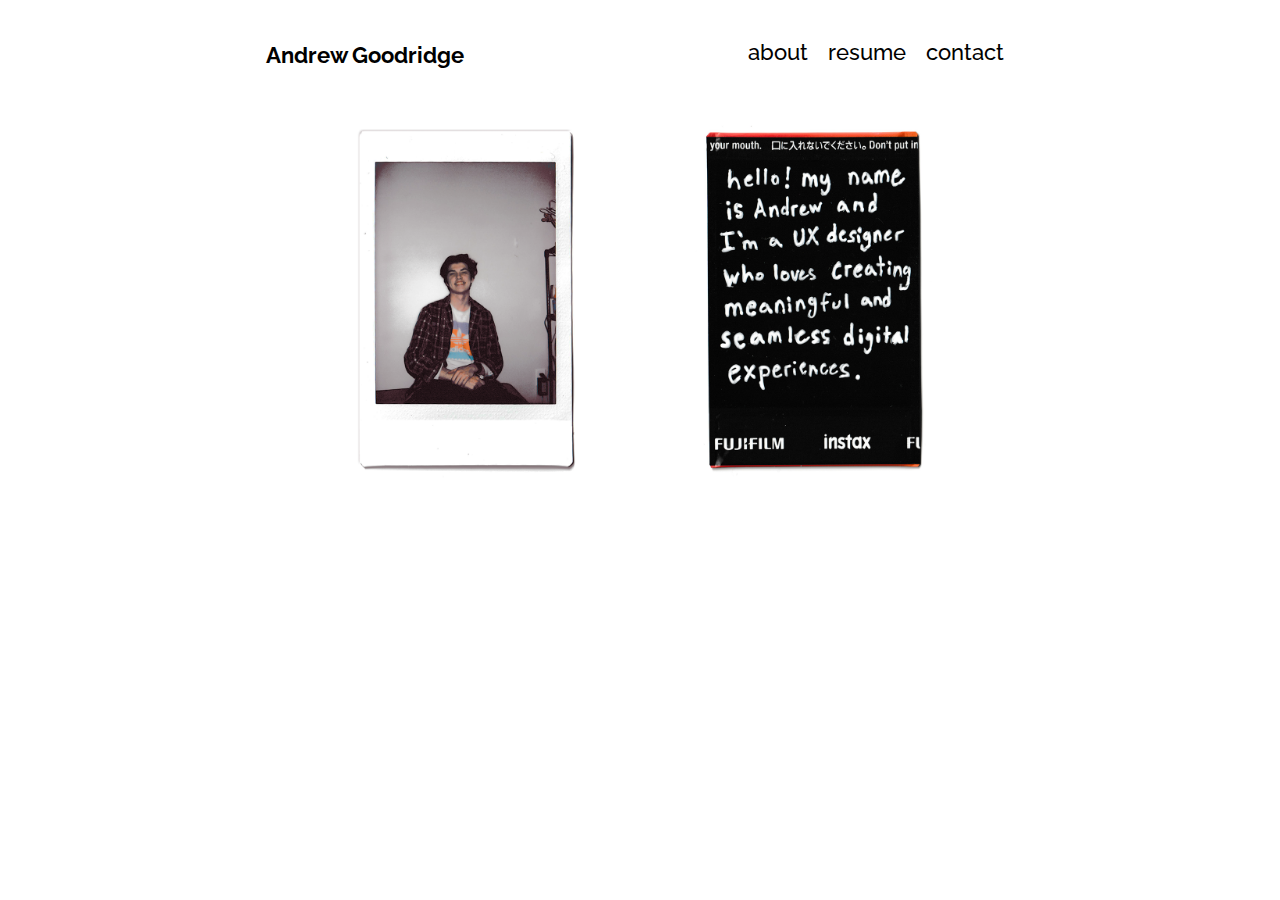
<file: about.html>
<!DOCTYPE html>
<html lang="en">
<head>
    <meta charset="UTF-8">
    <meta name="viewport" content="width=device-width, initial-scale=1.0">
    <meta http-equiv="X-UA-Compatible" content="ie=edge">
    <link rel="stylesheet" href="style.css">
    <link rel="stylesheet" href="https://unpkg.com/aos@next/dist/aos.css" />
    <title>Andrew Goodridge</title>
</head>
<body>
    <div class="container">
        <div class="nav">
            <div class="navL">
                <a href="index.html">Andrew Goodridge</a>
            </div>
            <div class="navR">
                <ul>
                    <li><a href="about.html">about</a></li>
                    <li><a target="_blank" href="Resume.pdf">resume</a></li>
                    <li><a href="/">contact</a></li>
                </ul>
            </div>

        </div>
        <div class="hero"     
        data-aos="fade-in"
        data-aos-delay="300"
        data-aos-duration="300"
        data-aos-easing="ease-out-quart"
        >
            <div class="pic pic1"></div>
            <div class="pic pic2"></div>
        </div>
       
        <div class="footer"></div>
    </div>
</body>

<script src="https://unpkg.com/aos@next/dist/aos.js"></script>
<script>
  AOS.init();
</script>

</html>
</file>
<file: style.css>
@import url('https://fonts.googleapis.com/css?family=Open+Sans:400,400i,700|Raleway:500,500i,700');

.noselect {
    -webkit-touch-callout: none; /* iOS Safari */
      -webkit-user-select: none; /* Safari */
       -khtml-user-select: none; /* Konqueror HTML */
         -moz-user-select: none; /* Firefox */
          -ms-user-select: none; /* Internet Explorer/Edge */
              user-select: none; /* Non-prefixed version, currently
                                    supported by Chrome and Opera */
  }

img {
    user-drag: none; 
user-select: none;
-moz-user-select: none;
-webkit-user-drag: none;
-webkit-user-select: none;
-ms-user-select: none;
}

.container {
    /* background: rgb(184, 147, 147); */
    font-family: 'Raleway', sans-serif;
}

/*

        NAV

*/

.nav {
    /* background: rgb(74, 58, 212); */
    height: 50px;
    margin:0 auto;
    display: flex;
    font-size: 1.4em;
    margin-top: 30px;
}

.nav a {
    text-decoration: none;
    color: black;
    font-weight: 500;
}

.navL {
    /* background: rgb(212, 26, 88); */
    float: left;
    /* overflow: auto; */
    display: flex;

}

.navL a {
    padding-left: 10px;
    align-self: center;
    font-family: 'Raleway', sans-serif;
    font-weight: 700;
}

.navR {
    /* background: rgb(22, 216, 135); */
    display: flex;
    margin-left: auto;
    /* overflow: auto; */
}

.navR ul {
    display: flex;
    margin: auto;
}

.navR li {
    list-style-type: none;
    margin-right: 10px;
    align-self: center;
}

.navR a:hover {
    text-decoration: line-through;
    font-weight: 500;
    font-style: italic;
}

@media only screen and (max-width: 500px) {
    .nav {
        margin-top: 20px;
        height: auto;
    }

    .navL a {
        align-self: baseline;
        margin-top: 5px;
    }

    .navR {
        /* background: #000; */
        width: 150px;
        height: auto;
    }
    .navR ul {
        display: block;
        text-align: end;
        /* background: rgb(42, 206, 42); */
        margin-right: 0px;
    }
    .navR li {
        padding-bottom: 8px;
        font-size: 1.1em;
    }
}

@media only screen and (max-width: 400px) {
    .navR {
        width: auto;
        height: auto;
    }

    .navR ul {
        padding-inline-start: 0px;
    }

}

@media only screen and (min-width: 750px) {
    .nav {
    width: 70vw;
    }
}

@media only screen and (min-width: 1000px) {
    .nav {
        width: 60vw;
    }
    .navR li {
        padding-bottom: 6px;
        margin-right: 20px;
    }
}


/* 

        HERO

*/

.hero {
    /* background: rgb(221, 27, 27); */
    width: 75vw;
    height: 400px;
    margin: auto;
    margin-top: 20px;
    display: flex;
    align-items: center;
    justify-content: center;
}

.pic {
    height: 40vw;
    width: 40vw;
    background: white;
    background-position: center; /* Center the image */
    background-size: 100%;
    -webkit-transition: 0.5s; /* Safari */
    transition: 0.5s;
}

.pic1 {
    background-image: url("leftpic.png");
    margin-right: 20px;
}

.pic2 {
    background-image: url("rightpic.png");
}

@media only screen and (min-width: 1000px){
    .hero {
        height: 400px;
    }

    .pic {
        height: 400px;
        width: 400px;
    }
}

@media only screen and (min-width: 1340px){
    .hero {
        height: 500px;
    }

    .pic {
        height: 500px;
        width: 500px;
    }

    .pic1{
        margin-right: 40px;
    }
}

@media only screen and (max-width: 1000px) {
    .hero {
    width: 80vw;
    }
}


@media only screen and (max-width: 750px) {
    .hero {
    width: 90vw;
    border-radius: 30px;
    }
}

@media only screen and (max-width: 500px){
    .hero{
    display: grid;
    height: auto;
    }

    .pic {
        width: 60vw;
        height: 60vw;    
    }

    .pic1 {
        margin-bottom: 5vw;
        background-image: url("leftpiccenter.png");
    }

    .pic2 {
        background-image: url("rightpiccenter.png");
    }

    .pic {
        width: 70vw;
        height: 70vw;    
    }

}

@media only screen and (max-width: 400px) {
    .hero {
    border-radius: 15px;
    padding-left: 10px;
    }
}

/*

        PROJECTS

*/

.projects {
    /* background: rgb(151, 223, 223); */
    margin: auto;
    width: 60vw;
    margin-top: 30px;
    display: grid !important;
}

.projectsTitle {
    margin: auto;
    margin-top: 4vw;
    color: rgb(92, 92, 92); 
}

.p {
    /* background: rgb(36, 155, 52); */
    list-style-type: none;
    margin-top: 20px;
    margin-bottom: 25px;
}

.pTopCont {
    /* background: rgb(233, 88, 88); */
}

.pBottomCont {
    /* background: rgb(115, 78, 185); */
    color: rgb(92, 92, 92);
}

.pthumb {
    background: rgb(129, 33, 33);
    border-radius: 5vw;
    -webkit-box-shadow: 6px 9px 31px -10px rgba(0,0,0,0.46);
    -moz-box-shadow: 6px 9px 31px -10px rgba(0,0,0,0.46);
    box-shadow: 6px 9px 31px -10px rgba(0,0,0,0.46);
    -webkit-transition: 0.5s; /* Safari */
    transition: 0.5s; 
}

.pthumb:hover {
    -webkit-box-shadow: none;
    -moz-box-shadow: none;
    box-shadow: none;
}

.p1 {
     background: #2B364F;
}

.p2 {
    background: rgb(37, 80, 50);

}

.p2 img {
    margin-top: 31% !important;
    margin-left: 31.5% !important;
}

.p3 img {
    margin-top: 31% !important;
    margin-left: 31.5% !important;
}

.pthumb img {
    width: 40%;
    height: 40%;
    display: block;
    margin: auto;
    margin-top: 27%;
}

.pdate {
    font-weight: normal;
}

.ptype {
    font-weight: normal;
    color:rgb(92, 92, 92);
}

.pbutton {
    border: none;
    background: rgb(31, 117, 230);
    color: white;
    padding: 12px;
    border-radius: 10px;
    -webkit-box-shadow: 6px 9px 31px -10px rgba(0,0,0,0.46);
    -moz-box-shadow: 6px 9px 31px -10px rgba(0,0,0,0.46);
    box-shadow: 6px 9px 31px -10px rgba(0,0,0,0.46);
    border: 2px solid rgb(31, 117, 230);
    -webkit-transition: 0.2s; /* Safari */
    transition: 0.2s;
}

.pbutton:hover {
    cursor: pointer;
    background: white;
    color: rgb(31,117,230);
    -webkit-box-shadow: none;
    -moz-box-shadow: none;
    box-shadow: none;

}

.pdesc {
    font-family: 'Open Sans', sans-serif;
}


@media only screen and (min-width: 750px){
    .projects {
        display: flex;
        margin: auto;
        width: 65vw;
        margin-top: 20px;
    }

    .projects ul {
        width: 60vw;
        padding: 0;
        margin: auto;
    }

    .p {
        display: flex;
    }


    .pthumb {
        height: 20vw;
        width: 20vw;
        min-width: 20vw;
        border-radius: 3vw;
        margin: 20px;
    }

    .pInfoCont {
        margin-top: 15px;
        margin-left: 15px;
        width: 100%;
    }

    .pBottomCont {
        display: block;
        width: 30vw;
        margin-top:0px;
    }

    .pTopCont {
        display: inline-flex;
        width: 100%;
    }

    .ptitle {
        width: 20vw;
        font-size: 1.7em;
        margin-right: 3vw;
        margin-bottom: 0px;
    }

    .pdate {
        font-size: 1.2em;
        float: right;
    }

    .ptype {
        margin-top:0px;
        margin-bottom: 10px;
    }

    .pdesc {
        margin-top:0px;
    }

    .pbutton {
        font-size: 1em;
    }
}

@media only screen and (min-width: 1000px){

    .pthumb { 
        height: 15vw;
        width: 15vw;
        min-width: 15vw;
        border-radius: 3vw;
        margin: 40px;
    }

    .pTopCont {
        margin-top: 15px;
    }

}

@media only screen and (min-width: 1300px){

    .pthumb {
        height: 12vw;
        width: 12vw;
        min-width: 12vw;
        border-radius: 2vw;
    }

}


@media only screen and (max-width: 750px) {
    .projects {
        display: flex;
        margin: auto;
        margin-top: 30px;
        width: 75vw;
    }

    .projects ul {
        width: 60vw;
        padding: 0;
        margin: auto;
    }

    .projectsTitle {
        margin-bottom: 5vw;
    }

    .p {
        align-self: center;
        display: block;
        text-align: center;
        margin-bottom: 10vw;
    }


    .pthumb {
        margin-left: auto;
        margin-right: auto;
        height:40vw;
        width:40vw;
    }

    .pthumb img {
        display: inline;
    }

    .p2 img {
        margin-top: 30% !important;
        margin-left: 2% !important;
    }

    .p3 img {
        margin-top: 30% !important;
        margin-left: 2% !important;
    }

    .p h1 {
        font-size: 1.8em;
        margin-top: 5px;
        margin-bottom: 5px;
    }

    .pdate {
        margin-top: 0px;
        margin-bottom: 5px;

    }

    .ptype {
        margin-top: 5px;
        margin-bottom: 0px;
    }

    .pBottomCont {
        width: 60vw;
        margin: auto;
        margin-top: 5px;
    }

    .pdesc {
        margin-top: 15px;
        font-size: 1em;
        width: 60vw;
        margin: auto;
    }

    .pbutton {
        margin-top: 5px;
        padding: 15px;
        font-size: 1em;
    }

    .pInfoCont {
        margin-top: 10px;
    }
}

@media only screen and (max-width: 500px) {
    .projectsTitle {
        margin-top: 6vw;
        margin-bottom: 3vw;
    }
}

@media only screen and (max-width: 400px) {
    .projects {
        margin-top: 20px;
        width: 75vw;
    }

    .projects ul {
        width: 65vw;
        padding: 0;
        margin: auto;
    }

    .p {
        margin-top: 30px;
        margin-bottom: 15vw;
    }


    .pthumb {
        height:50vw;
        width:50vw;

    }

    .p h1 {
        font-size: 1.8em;
        margin-top: 10px;
        margin-bottom: 5px;
    }

    .pdate {
        margin-top: 0px;
        margin-bottom: 5px;

    }

    .ptype {
        margin-top: 0px;
        margin-bottom: 0px;
    }

    .pBottomCont {
        width: 60vw;
        margin: auto;
    }

    .pdesc {
        margin-top: 10px;
        font-size: 1em;
        margin-bottom: 6px;
    }

    .pbutton {
        font-size: 1em;
        padding: 10px;
    }


}


/* 


        FOOTER 


*/

.footer {
    width: 100%;
    /* background: rgb(212, 44, 44); */
    display: table;
    background-color: rgb(241, 242, 247);
}

.footerText {
    display: inherit;
    padding-top: 5vw;
    margin: auto;
    align-self: center;
    padding-bottom: 2vw;
    color: rgb(92, 92, 92); 
}

.footerBelow {
    padding-top: 0vw;
    padding-bottom: 5vw;
    text-decoration: none;
}

.footerBelow:hover {
    text-decoration: line-through;
    font-style: italic;
}

@media only screen and (max-width: 750px) {
    .footerText {
        padding-bottom: 6vw;
    }

    .footer {
        padding-top: 3vw;
    }
}

@media only screen and (max-width: 400px) {
    .footerText {
        padding-bottom: 7vw;
    }

    .footerBelow {
        padding-bottom: 8vw;
    }
}

/* 

    ABOUT ME

*/

.aboutPic {
    background-image: url("aboutmepic.png");
    margin-right: 20px;
    background-size: 80%;
    background-repeat: no-repeat;
}

.aboutDesc {
    /* background: rgb(206, 206, 206); */
    display: flex;
    font-size: 1.1em;
    font-family: 'Open Sans', sans-serif;
    text-indent: 20px;
    color: rgb(92, 92, 92); 
}

.aboutDesc a {
    text-decoration: none;
    color:black;
    /* font-weight: 700; */
}

.aboutDesc a:hover {
    text-decoration: line-through;
    font-style: italic;
}

.aboutContainer {
    /* background: rgb(155, 173, 214); */
    height: 80%;
    width: 80%;
    margin: auto;
}

@media only screen and (max-width: 1000px) {
    .aboutDesc {
        height: auto;
        width: 50vw;
    }

    .aboutPic{
        margin: auto;
    }

    .aboutHero {
        display: grid;
        height: auto;
    }
}

@media only screen and (max-width: 500px) {
    .aboutDesc {
        height: auto;
        margin: auto;
        width: 80vw;
    }

}


/* 


        CONTACT


*/

.smList li {
    margin-bottom: 10px;
    color: rgb(94, 72, 107); 
}



/* 


            PROJECT PAGE


*/

.projectHero {
    display: grid;
    margin-top: 5vw;
    height: auto;
}

.projectHero h1 {
    margin: auto;
}

.projectPic {
    height: 40vw;
    width: 40vw;
    margin: auto;
}

@media only screen and (max-width: 1000px) {
    .projectPic {
        height: 60vw;
        width: 60vw;
    }    
}

@media only screen and (max-width: 1000px) {
    .projectPic {
        height: 60vw;
        width: 60vw;
    }    
}

/* 


            ART PAGE PICS


*/

.artPic1 {
    background-image: url("media/colorTheoryFinalArt.png");
    background-size: 80%;
    background-repeat: no-repeat;
}

.artPic2 {
    background-image: url("media/draperyArt.png");
    background-size: 80%;
    background-repeat: no-repeat;
}

.artPic3 {
    background-image: url("media/DrawFinalArt.png");
    background-size: 80%;
    background-repeat: no-repeat;
}

.artPic4 {
    background-image: url("media/blocksCharcoalArt.png");
    background-size: 80%;
    background-repeat: no-repeat;
}
</file>
